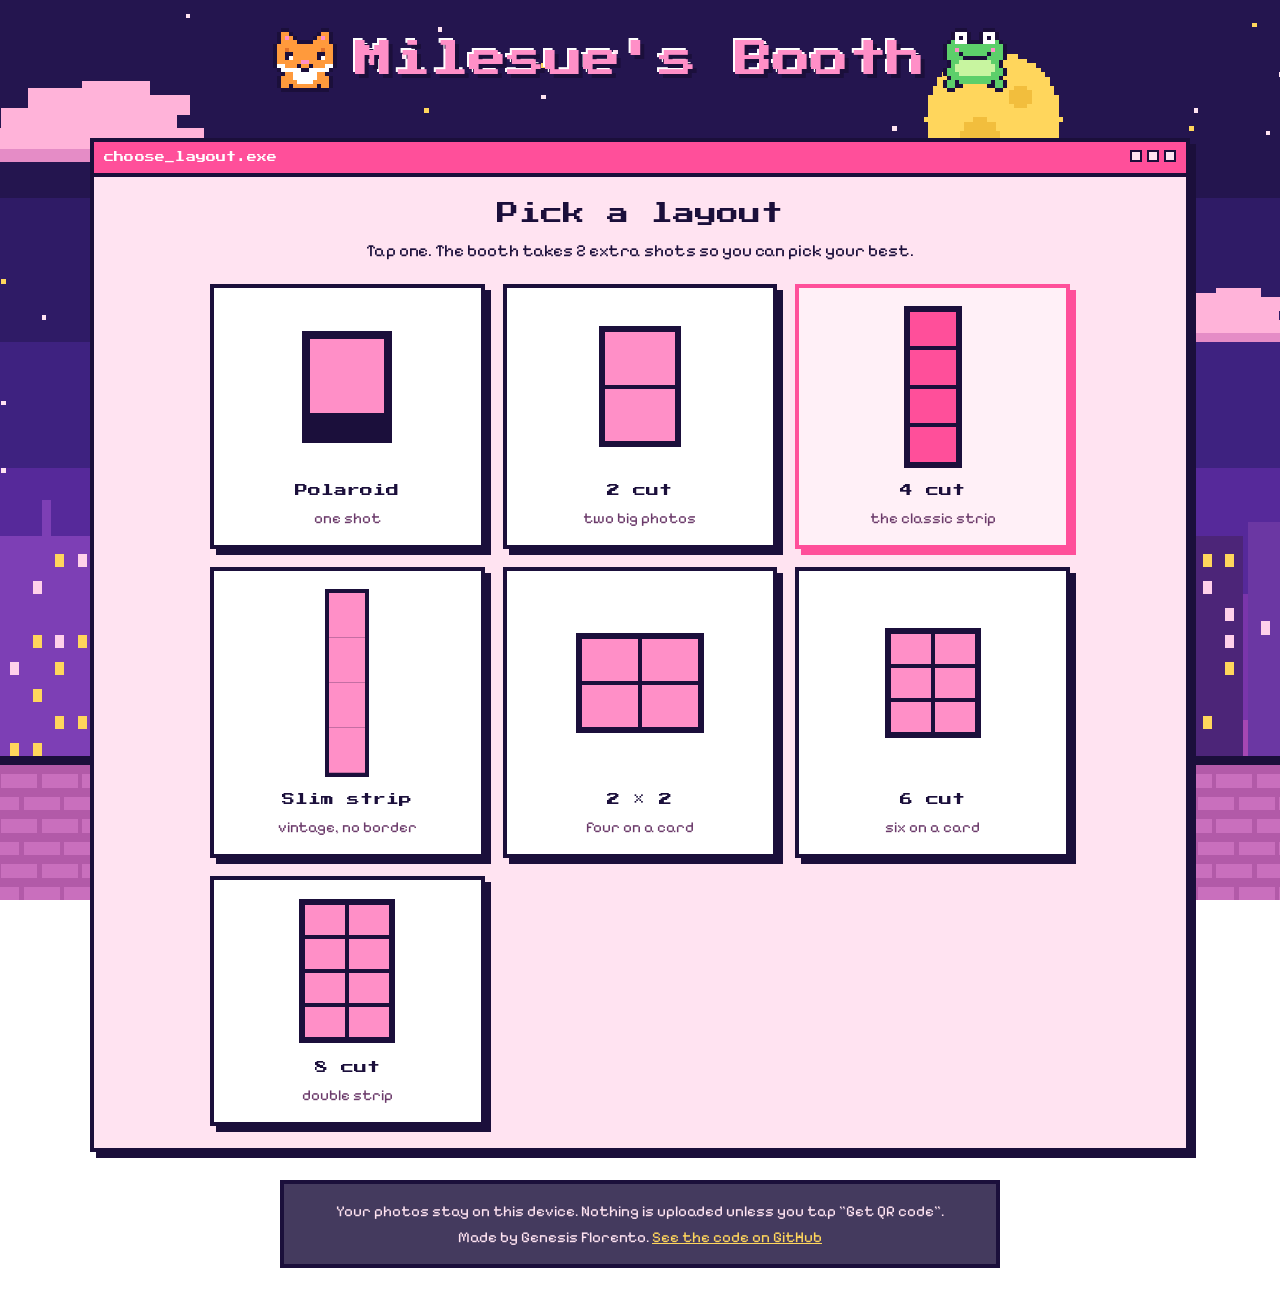
<file: index.html>
<!DOCTYPE html>
<html lang="en">
<head>
    <meta charset="UTF-8">
    <meta name="viewport" content="width=device-width, initial-scale=1.0">
    <title>Milesue's Booth · Free 8-bit photobooth</title>
    <meta name="description" content="A free 8-bit photobooth in your browser. Pick 1 to 8 photos, pose, add stickers, and save your strip with no watermark. Your photos never leave your device.">
    <meta name="theme-color" content="#2a1a5e">
    <link rel="preload" href="fonts/press-start-2p.woff2" as="font" type="font/woff2" crossorigin>
    <link rel="preload" href="fonts/pixelify-sans.woff2" as="font" type="font/woff2" crossorigin>
    <link rel="stylesheet" href="css/style.css">
    <link rel="icon" href="data:image/svg+xml,%3Csvg xmlns='http://www.w3.org/2000/svg' viewBox='0 0 16 16' shape-rendering='crispEdges'%3E%3Crect width='16' height='16' fill='%23ff4f9a'/%3E%3Crect x='3' y='2' width='10' height='12' fill='%23fff'/%3E%3Crect x='5' y='4' width='6' height='3' fill='%232a1a5e'/%3E%3Crect x='5' y='9' width='6' height='3' fill='%232a1a5e'/%3E%3C/svg%3E">
</head>
<body>
    <div class="scene" id="scene" aria-hidden="true"></div>

    <header class="title">
        <span class="title-sprite" id="title-cat"></span>
        <div>
            <h1 class="logo">Milesue's Booth</h1>
        </div>
        <span class="title-sprite" id="title-frog"></span>
    </header>

    <section class="win layout-win" id="layout-pick" aria-labelledby="layout-title">
        <div class="win-bar"><span>choose_layout.exe</span><span class="win-dots" aria-hidden="true"><i></i><i></i><i></i></span></div>
        <div class="layout-body">
            <h2 id="layout-title" tabindex="-1">Pick a layout</h2>
            <p class="layout-sub">Tap one. The booth takes 2 extra shots so you can pick your best.</p>
            <div class="layout-cards" id="layout-cards" role="radiogroup" aria-label="Layout"></div>
        </div>
    </section>

    <main class="booth" id="booth" hidden>
        <section class="win cam-win" aria-label="Camera">
            <div class="win-bar"><span>milesue_cam.exe</span><span class="win-dots" aria-hidden="true"><i></i><i></i><i></i></span></div>
            <div class="cam-body">
                <span class="peek-cat" id="peek-cat" aria-hidden="true"></span>
                <div class="window" id="window">
                    <video id="video" autoplay playsinline muted></video>
                    <div class="count" id="count" aria-hidden="true"></div>
                    <div class="flash" id="flash" aria-hidden="true"></div>
                    <div class="cam-tools" id="cam-tools" hidden>
                        <label class="cam-tool"><input type="checkbox" id="flashlight"><span>Flash</span></label>
                        <button type="button" class="cam-tool" id="btn-switch" hidden>Flip camera</button>
                    </div>
                    <div class="cam-start" id="cam-start">
                        <p>Ready to play? The booth needs your camera.</p>
                        <button type="button" class="px-btn px-btn-pink" id="btn-camera">Turn on camera</button>
                        <label class="link-btn" for="upload">or use photos from your device</label>
                        <p class="cam-error" id="cam-error" role="alert" hidden></p>
                    </div>
                </div>

                <ol class="shots" id="shots" aria-label="Photos taken"></ol>

                <div class="buddy">
                    <span class="buddy-frog" id="buddy-frog" aria-hidden="true"></span>
                    <p class="bubble" id="status" aria-live="polite">Hi! Turn on the camera, then press Start.</p>
                </div>

                <fieldset class="choice cam-filters" id="filter-choice">
                    <legend>Filter</legend>
                    <label><input type="radio" name="filter" value="none" checked><span>Natural</span></label>
                    <label><input type="radio" name="filter" value="bw"><span>B&amp;W</span></label>
                    <label><input type="radio" name="filter" value="vintage"><span>Vintage</span></label>
                    <label><input type="radio" name="filter" value="warm"><span>Warm</span></label>
                    <label><input type="radio" name="filter" value="cool"><span>Cool</span></label>
                    <label><input type="radio" name="filter" value="pop"><span>Pop</span></label>
                </fieldset>

                <button type="button" class="start-btn" id="btn-shoot" disabled><span id="shoot-label">Start</span></button>
            </div>
        </section>

        <section class="win set-win" aria-label="Settings">
            <div class="win-bar"><span>settings.exe</span><span class="win-dots" aria-hidden="true"><i></i><i></i><i></i></span></div>
            <div class="set-body">
                <div class="chosen-layout">
                    <span class="chosen-icon" id="chosen-icon" aria-hidden="true"></span>
                    <div>
                        <p class="chosen-name" id="chosen-name">4 cut</p>
                        <p class="note" id="count-note">Takes 6 shots, so you can pick your best 4.</p>
                    </div>
                    <button type="button" class="px-btn px-btn-small" id="btn-change-layout">Change</button>
                </div>


                <div class="toggles">
                    <label class="select-label">Timer
                        <select id="timer">
                            <option value="3" selected>3 s</option>
                            <option value="5">5 s</option>
                            <option value="10">10 s</option>
                        </select>
                    </label>
                    <label class="check"><input type="checkbox" id="mirror" checked> Mirror</label>
                    <label class="check"><input type="checkbox" id="sound" checked> Sound</label>
                </div>

            </div>
        </section>
    </main>

    <section class="win pick-win" id="pick" aria-labelledby="pick-title" hidden>
        <div class="win-bar"><span>pick_photos.exe</span><span class="win-dots" aria-hidden="true"><i></i><i></i><i></i></span></div>
        <div class="pick-body">
            <h2 id="pick-title" tabindex="-1">Pick your best 4</h2>
            <p class="pick-sub" id="pick-sub">Tap photos in the order you want them on the strip. Tap again to remove.</p>
            <ol class="pick-grid" id="pick-grid"></ol>
            <div class="pick-actions">
                <button type="button" class="px-btn px-btn-pink" id="btn-use" disabled>Use these photos</button>
                <button type="button" class="px-btn" id="btn-retake-all">Retake all</button>
            </div>
        </div>
    </section>

    <section class="result" id="result" aria-labelledby="result-title" hidden>
        <div class="result-preview">
            <canvas id="output" aria-label="Your finished photo strip"></canvas>
            <p class="preview-hint">Tap a sticker to select it. Drag to move it, or drag the white corner to resize and turn it.</p>
        </div>

        <div class="result-side">
            <div class="win">
                <div class="win-bar"><span>stickers.exe</span><span class="win-dots" aria-hidden="true"><i></i><i></i><i></i></span></div>
                <div class="win-pad">
                    <h2 id="result-title" tabindex="-1">Add stickers</h2>
                    <div class="sticker-grid" id="sticker-presets" aria-label="Sticker presets"></div>
                    <h3 class="mini-title">Your own stickers</h3>
                    <div class="sticker-grid" id="sticker-mine" aria-label="Your stickers"></div>
                    <label class="px-btn px-btn-small" for="sticker-upload">Add your own image</label>

                    <div class="sticker-tools" id="sticker-tools" hidden>
                        <p class="tools-label">Selected sticker</p>
                        <div class="tools-row">
                            <button type="button" class="px-btn px-btn-small" data-tool="smaller" aria-label="Make smaller">Smaller</button>
                            <button type="button" class="px-btn px-btn-small" data-tool="bigger" aria-label="Make bigger">Bigger</button>
                            <button type="button" class="px-btn px-btn-small" data-tool="left" >Turn left</button>
                            <button type="button" class="px-btn px-btn-small" data-tool="right" >Turn right</button>
                            <button type="button" class="px-btn px-btn-small" data-tool="front">To front</button>
                            <button type="button" class="px-btn px-btn-small px-btn-danger" data-tool="delete">Delete</button>
                        </div>
                    </div>
                </div>
            </div>

            <div class="win">
                <div class="win-bar"><span>style.exe</span><span class="win-dots" aria-hidden="true"><i></i><i></i><i></i></span></div>
                <div class="win-pad">
                    <fieldset class="choice" id="frame-choice">
                        <legend>Frame</legend>
                        <label><input type="radio" name="frame" value="bubblegum" checked><span class="swatch" style="--sw:#ffc2e2"></span><span>Bubblegum</span></label>
                        <label><input type="radio" name="frame" value="night"><span class="swatch" style="--sw:#2a1a5e"></span><span>Night</span></label>
                        <label><input type="radio" name="frame" value="lavender"><span class="swatch" style="--sw:#cdb8ff"></span><span>Lavender</span></label>
                        <label><input type="radio" name="frame" value="mint"><span class="swatch" style="--sw:#bff5df"></span><span>Mint</span></label>
                        <label><input type="radio" name="frame" value="paper"><span class="swatch" style="--sw:#ffffff"></span><span>Paper</span></label>
                        <label class="any-color" title="Pick any color">
                            <input type="radio" name="frame" value="custom">
                            <span class="swatch swatch-wheel" id="custom-swatch"></span>
                            <input type="color" id="frame-color" value="#ff8fc7" aria-label="Pick any frame color">
                            <span>Any color</span>
                        </label>
                    </fieldset>
                    <fieldset class="choice" id="filter-choice-2">
                        <legend>Filter</legend>
                        <label><input type="radio" name="filter2" value="none" checked><span>Natural</span></label>
                        <label><input type="radio" name="filter2" value="bw"><span>B&amp;W</span></label>
                        <label><input type="radio" name="filter2" value="vintage"><span>Vintage</span></label>
                        <label><input type="radio" name="filter2" value="warm"><span>Warm</span></label>
                        <label><input type="radio" name="filter2" value="cool"><span>Cool</span></label>
                        <label><input type="radio" name="filter2" value="pop"><span>Pop</span></label>
                    </fieldset>
                    
                    <label class="field"><span>Caption <span class="field-note">(optional)</span></span>
                        <input type="text" id="caption" maxlength="24" placeholder="e.g. Date night" autocomplete="off">
                    </label>
                    <div class="toggles">
                        <label class="check"><input type="checkbox" id="show-date" checked> Show the date</label>
                        <label class="check"><input type="checkbox" id="show-mascots" checked> Show the cat and frog</label>
                    </div>
                </div>
            </div>

            <div class="result-actions">
                <button type="button" class="start-btn start-btn-small" id="btn-download">Save photo strip</button>
                <button type="button" class="px-btn px-btn-pink" id="btn-qr" hidden>Get QR code</button>
                <button type="button" class="px-btn" id="btn-share" hidden>Share</button>
                <button type="button" class="px-btn" id="btn-change-photos">Change photos</button>
                <button type="button" class="px-btn" id="btn-again">Start over</button>
            </div>
            <p class="saved-msg" id="saved-msg" role="status" hidden></p>
        </div>
    </section>

    <div class="qr-overlay" id="qr-overlay" hidden>
        <div class="win qr-win" role="dialog" aria-modal="true" aria-labelledby="qr-title">
            <div class="win-bar"><span>share_qr.exe</span><button type="button" class="qr-x" id="qr-close" aria-label="Close">×</button></div>
            <div class="qr-body">
                <div id="qr-ask">
                    <h2 id="qr-title" tabindex="-1">Share with a QR code?</h2>
                    <p>Your strip will be <strong>uploaded</strong> so everyone in the photo can scan the code and save it on their own phone. Anyone with the QR code or link can open it.</p>
                    <div class="qr-actions">
                        <button type="button" class="px-btn px-btn-pink" id="qr-go">Upload and make QR</button>
                        <button type="button" class="px-btn" id="qr-cancel">Cancel</button>
                    </div>
                </div>
                <div id="qr-busy" hidden><p class="qr-wait">Uploading your strip…</p></div>
                <div id="qr-done" hidden>
                    <h2 tabindex="-1" id="qr-done-title">Scan to save!</h2>
                    <canvas id="qr-canvas" width="296" height="296" aria-label="QR code for your photo strip"></canvas>
                    <p class="qr-hint">Point a phone camera at the code, then tap the link.</p>
                    <div class="qr-actions">
                        <button type="button" class="px-btn" id="qr-copy">Copy link</button>
                    </div>
                    <p class="qr-link" id="qr-link"></p>
                </div>
                <p class="qr-error" id="qr-error" role="alert" hidden></p>
            </div>
        </div>
    </div>

    <div class="screen-light" id="screen-light" aria-hidden="true"></div>
    <input type="file" id="upload" accept="image/*" multiple hidden>
    <input type="file" id="sticker-upload" accept="image/*" multiple hidden>

    <footer class="foot">
        <p>Your photos stay on this device. Nothing is uploaded unless you tap "Get QR code".</p>
        <p>Made by Genesis Florento. <a href="https://github.com/Hmmentos/litrato" id="repo-link">See the code on GitHub</a></p>
    </footer>

    <script src="js/config.js"></script>
    <script src="js/vendor/qrcode.js"></script>
    <script src="js/pixel.js"></script>
    <script src="js/filters.js"></script>
    <script src="js/compose.js"></script>
    <script src="js/stickers.js"></script>
    <script src="js/share-qr.js"></script>
    <script src="js/app.js"></script>
</body>
</html>
</file>
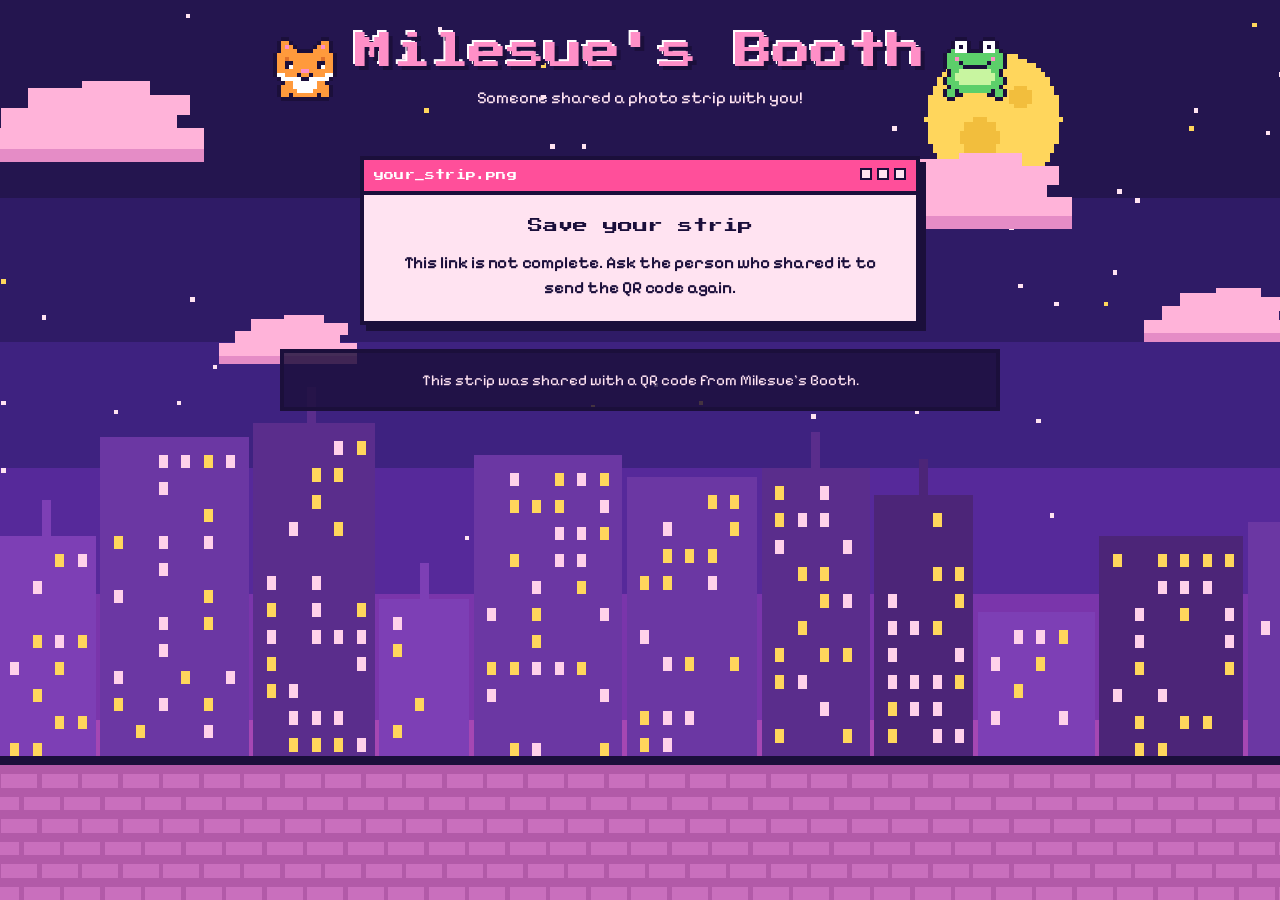
<file: get.html>
<!DOCTYPE html>
<html lang="en">
<head>
    <meta charset="UTF-8">
    <meta name="viewport" content="width=device-width, initial-scale=1.0">
    <title>Your photo strip · Milesue's Booth</title>
    <meta name="robots" content="noindex">
    <meta name="theme-color" content="#2a1a5e">
    <link rel="preload" href="fonts/press-start-2p.woff2" as="font" type="font/woff2" crossorigin>
    <link rel="stylesheet" href="css/style.css">
    <link rel="icon" href="data:image/svg+xml,%3Csvg xmlns='http://www.w3.org/2000/svg' viewBox='0 0 16 16' shape-rendering='crispEdges'%3E%3Crect width='16' height='16' fill='%23ff4f9a'/%3E%3Crect x='3' y='2' width='10' height='12' fill='%23fff'/%3E%3Crect x='5' y='4' width='6' height='3' fill='%232a1a5e'/%3E%3Crect x='5' y='9' width='6' height='3' fill='%232a1a5e'/%3E%3C/svg%3E">
</head>
<body>
    <div class="scene" id="scene" aria-hidden="true"></div>

    <header class="title">
        <span class="title-sprite" id="title-cat"></span>
        <div>
            <p class="logo">Milesue's Booth</p>
            <p class="tagline">Someone shared a photo strip with you!</p>
        </div>
        <span class="title-sprite" id="title-frog"></span>
    </header>

    <main class="win get-win">
        <div class="win-bar"><span>your_strip.png</span><span class="win-dots" aria-hidden="true"><i></i><i></i><i></i></span></div>
        <div class="get-body">
            <h1 class="get-title" id="get-title">Save your strip</h1>
            <img class="get-img" id="get-img" alt="The shared photo strip" hidden>
            <p class="get-msg" id="get-msg">Loading the photo…</p>
            <div class="get-actions" id="get-actions" hidden>
                <a class="start-btn start-btn-small" id="get-save" href="#">Save photo</a>
                <a class="px-btn" href="./">Make your own</a>
            </div>
            <p class="get-tip" id="get-tip" hidden>On iPhone, you can also press and hold the photo, then tap "Save to Photos".</p>
        </div>
    </main>

    <footer class="foot">
        <p>This strip was shared with a QR code from Milesue's Booth.</p>
    </footer>

    <script src="js/config.js"></script>
    <script src="js/pixel.js"></script>
    <script>
        (function () {
            buildScene(document.getElementById('scene'));
            document.getElementById('title-cat').appendChild(spriteImg('cat', 4, ''));
            document.getElementById('title-frog').appendChild(spriteImg('frog', 4, ''));

            const config = window.BOOTH_CONFIG || {};
            const path = new URLSearchParams(location.search).get('f') || '';
            const msg = document.getElementById('get-msg');
            // Only accept the file names the booth makes (date/random-id.png).
            const valid = /^\d{4}-\d{2}-\d{2}\/[0-9a-f-]{32,36}\.png$/i.test(path);
            if (!config.supabaseUrl || !valid) {
                msg.textContent = 'This link is not complete. Ask the person who shared it to send the QR code again.';
                return;
            }
            const base = config.supabaseUrl.replace(/\/+$/, '') + '/storage/v1/object/public/' + config.bucket + '/' + path;
            const img = document.getElementById('get-img');
            img.onload = () => {
                img.hidden = false;
                msg.hidden = true;
                document.getElementById('get-actions').hidden = false;
                document.getElementById('get-tip').hidden = !/iPhone|iPad/i.test(navigator.userAgent);
            };
            img.onerror = () => {
                msg.textContent = 'This photo could not be found. It may have been removed.';
            };
            img.src = base;
            document.getElementById('get-save').href = base + '?download=milesues-booth.png';
        })();
    </script>
</body>
</html>
</file>
<file: css/style.css>
/* Milesue's Booth: 8-bit pink night city.
   Retro "program windows" with hard pixel shadows, a banded night sky,
   and two mascots: an orange cat and a frog. */

@font-face {
    font-family: "Press Start 2P";
    src: url("../fonts/press-start-2p.woff2") format("woff2");
    font-weight: 400;
    font-display: swap;
}
@font-face {
    font-family: "Pixelify Sans";
    src: url("../fonts/pixelify-sans.woff2") format("woff2");
    font-weight: 400 700;
    font-display: swap;
}

:root {
    --ink: #1b0f3b;          /* every outline and shadow */
    --night: #2a1a5e;
    --blush: #ffe3f1;        /* window body */
    --pink: #ff8fc7;
    --hot: #ff4f9a;          /* title bars, picked, main buttons */
    --lav: #cdb8ff;
    --moon: #ffd65c;
    --white: #ffffff;
    --px: "Press Start 2P", monospace;
    --ui: "Pixelify Sans", "Segoe UI", sans-serif;
    --shadow: 6px 6px 0 var(--ink);
}

* { box-sizing: border-box; }
html { -webkit-text-size-adjust: 100%; }

body {
    margin: 0;
    min-height: 100vh;
    color: var(--ink);
    font-family: var(--ui);
    font-size: 17px;
    line-height: 1.45;
    /* Banded night sky, like an old game. */
    background: linear-gradient(to bottom,
        #24154f 0 22%, #2f1b66 22% 38%, #3e2280 38% 52%,
        #56299a 52% 66%, #7a35ab 66% 80%, #a547b3 80% 100%) fixed;
}

.scene {
    position: fixed;
    inset: 0;
    z-index: -1;
    pointer-events: none;
}
.scene svg { width: 100%; height: 100%; display: block; }

.sprite, .sticker-btn img { image-rendering: pixelated; image-rendering: crisp-edges; }

button, input, select { font: inherit; color: inherit; }
:focus-visible { outline: 4px solid var(--moon); outline-offset: 3px; }
[hidden] { display: none !important; }

/* ---------- Title ---------- */
.title {
    display: flex;
    align-items: center;
    justify-content: center;
    gap: 18px;
    padding: 28px 16px 46px;
    text-align: center;
}
.title-sprite .sprite { width: 64px; height: 64px; display: block; }
.logo {
    margin: 0;
    font-family: var(--px);
    font-weight: 400;
    font-size: clamp(1.25rem, 4vw, 2.4rem);
    line-height: 1.25;
    color: var(--pink);
    text-shadow: 4px 4px 0 var(--ink), -2px -2px 0 #fff;
}
.tagline { margin: 10px 0 0; color: #ffe3f1; font-size: 1.05rem; }

/* ---------- Program windows ---------- */
.win {
    background: var(--blush);
    border: 4px solid var(--ink);
    box-shadow: var(--shadow);
}
.win-bar {
    display: flex;
    justify-content: space-between;
    align-items: center;
    padding: 8px 10px;
    background: var(--hot);
    color: var(--white);
    border-bottom: 4px solid var(--ink);
    font-family: var(--px);
    font-size: 10px;
    letter-spacing: 0.02em;
}
.win-dots i {
    display: inline-block;
    width: 12px;
    height: 12px;
    margin-left: 5px;
    background: var(--blush);
    border: 2px solid var(--ink);
}
.win-pad { padding: 16px; display: grid; gap: 14px; }

/* ---------- Booth ---------- */
.booth {
    max-width: 1240px;
    margin: 0 auto;
    padding: 8px 16px 28px;
    display: grid;
    grid-template-columns: min(calc(100% - 384px), max(420px, calc((100vh - 440px) * 4 / 3))) 352px;
    justify-content: center;
    gap: 32px;
    align-items: start;
}

.cam-body { position: relative; padding: 14px; display: grid; gap: 12px; }
.peek-cat { position: absolute; top: -78px; right: 26px; z-index: 2; }
.peek-cat .sprite { width: 64px; height: 64px; display: block; animation: bob 1.2s steps(2) infinite; }
@keyframes bob { 50% { transform: translateY(-4px); } }

.window {
    position: relative;
    aspect-ratio: var(--shot-ratio, 4 / 3);
    width: 100%;
    background: #120a2a;
    border: 4px solid var(--ink);
    overflow: hidden;
}
/* Square and slim layouts: keep the camera window from getting too tall. */
.window.is-narrow { width: min(100%, calc(62vh * var(--shot-ratio))); justify-self: center; }
#video { width: 100%; height: 100%; object-fit: cover; display: block; }
#video.is-mirrored { transform: scaleX(-1); }

/* The 3-2-1 countdown: the loudest thing on the page. */
.count {
    position: absolute;
    inset: 0;
    display: grid;
    place-items: center;
    font-family: var(--px);
    font-size: clamp(4.5rem, 15vw, 10rem);
    line-height: 1;
    color: var(--pink);
    text-shadow: 8px 8px 0 var(--ink), -3px -3px 0 #fff;
    pointer-events: none;
}
.count.tick { animation: tick 1s steps(5) both; }
@keyframes tick {
    0%   { transform: scale(1.5); opacity: 0; }
    20%  { transform: scale(1); opacity: 1; }
    85%  { transform: scale(1); opacity: 1; }
    100% { transform: scale(0.8); opacity: 0; }
}

.flash { position: absolute; inset: 0; background: #fff; opacity: 0; pointer-events: none; }
.flash.go { animation: flash 0.4s steps(4) both; }
@keyframes flash { 0% { opacity: 1; } 100% { opacity: 0; } }

.screen-light {
    position: fixed;
    inset: 0;
    z-index: 9999;
    background: #fff7fc;
    opacity: 0;
    pointer-events: none;
    transition: opacity 0.08s linear;
}
.screen-light.on { opacity: 1; }

.cam-start {
    position: absolute;
    inset: 0;
    display: flex;
    flex-direction: column;
    align-items: center;
    justify-content: center;
    gap: 14px;
    padding: 20px;
    text-align: center;
    color: #ffe3f1;
    background:
        radial-gradient(circle, rgba(255, 143, 199, 0.18) 2px, transparent 2px) 0 0 / 22px 22px,
        #1b0f3b;
}
.cam-start p { margin: 0; font-size: 1.1rem; }
.cam-start .cam-error {
    max-width: 420px;
    padding: 10px 14px;
    background: var(--white);
    color: var(--ink);
    border: 3px solid var(--ink);
    font-size: 0.95rem;
}
.link-btn { color: var(--pink); text-decoration: underline; text-underline-offset: 3px; cursor: pointer; }

/* Photos taken so far. */
.shots { list-style: none; margin: 0; padding: 0; display: flex; flex-wrap: wrap; gap: 6px; }
.shot {
    width: 58px;
    aspect-ratio: var(--shot-ratio, 4 / 3);
    display: grid;
    place-items: center;
    background: var(--white);
    border: 3px solid var(--ink);
    font-family: var(--px);
    font-size: 9px;
    color: #b79cc8;
    overflow: hidden;
}
.shot canvas { width: 100%; height: 100%; display: block; }
.shot.is-next { border-color: var(--hot); box-shadow: 0 0 0 3px var(--moon); }

/* The frog talks: status messages. */
.buddy { display: flex; align-items: flex-end; gap: 12px; }
.buddy-frog .sprite { width: 56px; height: 56px; display: block; animation: bob 1s steps(2) infinite; }
.bubble {
    position: relative;
    flex: 1;
    margin: 0 0 14px;
    padding: 10px 14px;
    background: var(--white);
    border: 4px solid var(--ink);
    box-shadow: 4px 4px 0 var(--pink);
    font-weight: 600;
    min-height: 3.1em;
}
.bubble::before {
    content: "";
    position: absolute;
    left: -16px;
    bottom: 6px;
    width: 12px;
    height: 12px;
    background: var(--white);
    border-left: 4px solid var(--ink);
    border-bottom: 4px solid var(--ink);
}

/* ---------- Settings ---------- */
.set-body { padding: 16px; display: grid; gap: 16px; }

.choice { margin: 0; padding: 0; border: 0; display: flex; flex-wrap: wrap; gap: 8px; }
.choice legend { width: 100%; margin-bottom: 6px; font-weight: 700; font-size: 1rem; }
.choice label { position: relative; cursor: pointer; }
.choice input { position: absolute; opacity: 0; width: 1px; height: 1px; }
.choice label > span:last-child {
    display: inline-flex;
    align-items: center;
    padding: 6px 12px;
    background: var(--white);
    border: 3px solid var(--ink);
    box-shadow: 3px 3px 0 var(--ink);
    font-weight: 600;
    font-size: 0.98rem;
}
.choice label:active > span:last-child { transform: translate(2px, 2px); box-shadow: 1px 1px 0 var(--ink); }
.choice input:checked ~ span:last-child { background: var(--hot); color: var(--white); }
.choice input:focus-visible ~ span:last-child { outline: 4px solid var(--moon); outline-offset: 2px; }
.choice input:disabled ~ span { opacity: 0.55; cursor: not-allowed; }

.level { gap: 6px; }
.level label > span:last-child {
    width: 31px;
    height: 32px;
    justify-content: center;
    padding: 0;
    font-family: var(--px);
    font-size: 11px;
}
.note { margin: -8px 0 0; font-size: 0.92rem; color: #6b3a6a; }

.swatch {
    position: absolute;
    left: 9px;
    top: 50%;
    width: 14px;
    height: 14px;
    margin-top: -7px;
    background: var(--sw);
    border: 2px solid var(--ink);
    z-index: 1;
    pointer-events: none;
}
#frame-choice label > span:last-child { padding-left: 30px; }

.toggles { display: flex; flex-wrap: wrap; align-items: center; gap: 10px 16px; }
.check { display: inline-flex; align-items: center; gap: 8px; cursor: pointer; font-weight: 600; }
.check input { width: 18px; height: 18px; margin: 0; accent-color: var(--hot); }
.select-label { display: inline-flex; align-items: center; gap: 8px; font-weight: 700; }
.select-label select { padding: 4px 8px; background: var(--white); border: 3px solid var(--ink); }

/* ---------- Buttons ---------- */
.start-btn {
    width: 100%;
    padding: 18px 20px;
    background: var(--hot);
    color: var(--white);
    border: 4px solid var(--ink);
    box-shadow: var(--shadow);
    font-family: var(--px);
    font-size: 18px;
    cursor: pointer;
    text-shadow: 2px 2px 0 var(--ink);
}
.start-btn:active:not(:disabled) { transform: translate(4px, 4px); box-shadow: 2px 2px 0 var(--ink); }
.start-btn:disabled { background: #dccbe6; color: #8a7a9e; text-shadow: none; box-shadow: none; cursor: not-allowed; }
.start-btn.is-stop { background: var(--moon); color: var(--ink); text-shadow: none; }
.start-btn-small { width: auto; padding: 14px 18px; font-size: 13px; }

.px-btn {
    display: inline-flex;
    align-items: center;
    justify-content: center;
    padding: 10px 16px;
    background: var(--white);
    color: var(--ink);
    border: 3px solid var(--ink);
    box-shadow: 4px 4px 0 var(--ink);
    font-weight: 700;
    cursor: pointer;
}
.px-btn:active:not(:disabled) { transform: translate(3px, 3px); box-shadow: 1px 1px 0 var(--ink); }
.px-btn:disabled { opacity: 0.55; cursor: not-allowed; box-shadow: none; }
.px-btn-pink { background: var(--hot); color: var(--white); }
.px-btn-small { padding: 6px 10px; font-size: 0.92rem; box-shadow: 3px 3px 0 var(--ink); }
.px-btn-danger { background: #ff6b5b; color: var(--ink); }

/* ---------- Pick your best ---------- */
.pick-win { max-width: 1100px; margin: 12px auto 28px; }
.pick-body { padding: 18px; display: grid; gap: 14px; }
.pick-body h2, .result h2 { margin: 0; font-family: var(--px); font-weight: 400; font-size: 15px; line-height: 1.5; }
.pick-body h2:focus, .result h2:focus { outline: none; }
.pick-sub { margin: -6px 0 0; }
.pick-grid {
    list-style: none;
    margin: 0;
    padding: 0;
    display: grid;
    grid-template-columns: repeat(auto-fill, minmax(170px, 1fr));
    gap: 14px;
}
.pick-item {
    position: relative;
    display: block;
    width: 100%;
    padding: 0;
    border: 4px solid var(--ink);
    background: var(--white);
    cursor: pointer;
    box-shadow: 4px 4px 0 var(--ink);
}
.pick-item canvas { display: block; width: 100%; height: auto; opacity: 0.6; }
.pick-item.is-picked { border-color: var(--hot); box-shadow: 4px 4px 0 var(--hot); }
.pick-item.is-picked canvas { opacity: 1; }
.pick-badge {
    position: absolute;
    top: -4px;
    left: -4px;
    min-width: 34px;
    height: 34px;
    display: grid;
    place-items: center;
    background: var(--hot);
    color: var(--white);
    border: 4px solid var(--ink);
    font-family: var(--px);
    font-size: 12px;
}
.pick-grid li { position: relative; }
.pick-retake {
    position: absolute;
    right: 8px;
    bottom: 10px;
    padding: 5px 9px;
    background: var(--white);
    color: var(--ink);
    border: 3px solid var(--ink);
    box-shadow: 2px 2px 0 var(--ink);
    font-family: var(--px);
    font-size: 9px;
    cursor: pointer;
}
.pick-retake:hover { background: #fff3f9; }
.pick-retake:active { transform: translate(2px, 2px); box-shadow: none; }
.pick-retake:disabled { opacity: 0.5; cursor: not-allowed; }
.pick-actions { display: flex; flex-wrap: wrap; gap: 12px; }

/* ---------- Result ---------- */
.result {
    max-width: 1240px;
    margin: 8px auto 0;
    padding: 12px 16px 36px;
    display: grid;
    grid-template-columns: minmax(0, 1fr) minmax(320px, 430px);
    gap: 32px;
    align-items: start;
}
.result-preview { display: grid; justify-items: center; gap: 12px; position: sticky; top: 12px; }
#output {
    display: block;
    max-width: 100%;
    max-height: 84vh;
    width: auto;
    height: auto;
    border: 4px solid var(--ink);
    box-shadow: 8px 8px 0 var(--ink);
    cursor: pointer;
    touch-action: auto;
}
.preview-hint {
    margin: 0;
    max-width: 460px;
    padding: 8px 12px;
    background: rgba(27, 15, 59, 0.82);
    color: #ffe3f1;
    font-size: 0.92rem;
    text-align: center;
}
.result-side { display: grid; gap: 22px; }

.sticker-grid { display: grid; grid-template-columns: repeat(auto-fill, minmax(58px, 1fr)); gap: 8px; }
.sticker-btn {
    aspect-ratio: 1;
    display: grid;
    place-items: center;
    padding: 6px;
    background: var(--white);
    border: 3px solid var(--ink);
    box-shadow: 3px 3px 0 var(--ink);
    cursor: pointer;
}
.sticker-btn { overflow: hidden; min-width: 0; }
.sticker-btn img { width: 100%; height: 100%; object-fit: contain; }
.sticker-btn:active { transform: translate(2px, 2px); box-shadow: 1px 1px 0 var(--ink); }
.mini-title { margin: 4px 0 -4px; font-size: 1rem; }
.empty-mine { grid-column: 1 / -1; margin: 0; font-size: 0.92rem; color: #6b3a6a; }
label.px-btn { justify-self: start; }

.sticker-tools { padding: 12px; background: var(--white); border: 3px dashed var(--hot); }
.tools-label { margin: 0 0 8px; font-weight: 700; }
.tools-row { display: flex; flex-wrap: wrap; gap: 8px; }

.field { display: grid; gap: 6px; font-weight: 700; }
.field-note { font-weight: 400; color: #6b3a6a; }
.field input {
    padding: 10px 12px;
    background: var(--white);
    border: 3px solid var(--ink);
    box-shadow: inset 3px 3px 0 #f1d4e6;
}
.field input:focus { outline: 4px solid var(--moon); outline-offset: 0; }

.result-actions { display: flex; flex-wrap: wrap; gap: 12px; align-items: center; }
.saved-msg {
    margin: 0;
    padding: 10px 14px;
    background: var(--white);
    border: 3px solid var(--ink);
    font-weight: 600;
}

/* ---------- Footer ---------- */
.foot {
    max-width: 720px;
    margin: 24px auto 40px;
    padding: 12px 16px;
    background: rgba(27, 15, 59, 0.82);
    color: #ffe3f1;
    font-size: 0.95rem;
    text-align: center;
    border: 4px solid var(--ink);
}
.foot p { margin: 4px 0; }
.foot a { color: var(--moon); }

/* ---------- Phones and tablets ---------- */
@media (max-width: 960px) {
    .booth { grid-template-columns: 1fr; gap: 28px; max-width: 680px; }
    .result { grid-template-columns: 1fr; max-width: 680px; gap: 24px; }
    .result-preview { position: static; }
    #output { max-height: 72vh; }
}

@media (max-width: 520px) {
    body { font-size: 16px; }
    .title { gap: 10px; padding-top: 20px; }
    .title-sprite .sprite { width: 44px; height: 44px; }
    .booth, .result { padding-left: 12px; padding-right: 12px; }
    .cam-body { padding: 10px; }
    .peek-cat { top: -70px; right: 14px; }
    .shot { width: calc((100% - 30px) / 6); }
    .pick-grid { grid-template-columns: repeat(2, 1fr); gap: 10px; }
    .sticker-grid { grid-template-columns: repeat(5, 1fr); gap: 6px; }
    .sticker-btn { padding: 4px; }
    .result-actions .start-btn { width: 100%; }
    .foot { margin-left: 12px; margin-right: 12px; }
}

@media (prefers-reduced-motion: reduce) {
    .count.tick, .peek-cat .sprite, .buddy-frog .sprite { animation: none; }
    .flash.go { animation-duration: 0.15s; }
    .screen-light { transition: none; }
}

/* ---------- Pick a layout ---------- */
.layout-win { max-width: 1100px; margin: 0 auto 28px; width: calc(100% - 32px); }
.layout-body { padding: 22px; display: grid; gap: 14px; justify-items: center; text-align: center; }
.layout-body h2 { margin: 0; font-family: var(--px); font-weight: 400; font-size: clamp(16px, 2.6vw, 22px); line-height: 1.4; }
.layout-body h2:focus { outline: none; }
.layout-sub { margin: -4px 0 6px; }
.layout-cards {
    width: 100%;
    max-width: 860px;
    display: grid;
    grid-template-columns: repeat(3, 1fr);
    gap: 18px;
}
.layout-card {
    display: grid;
    grid-template-rows: 1fr auto auto;
    justify-items: center;
    align-items: center;
    gap: 6px;
    min-height: 250px;
    padding: 18px 12px 16px;
    background: var(--white);
    border: 4px solid var(--ink);
    box-shadow: 6px 6px 0 var(--ink);
    cursor: pointer;
}
.layout-card:hover { background: #fff3f9; }
.layout-card:active { transform: translate(3px, 3px); box-shadow: 3px 3px 0 var(--ink); }
.layout-card[aria-checked="true"] { border-color: var(--hot); box-shadow: 6px 6px 0 var(--hot); background: #fff0f7; }
.layout-name { font-family: var(--px); font-size: 13px; margin-top: 8px; }
.layout-note { font-size: 0.95rem; color: #6b3a6a; }

/* Little drawings of each layout. */
.layout-icon {
    display: inline-grid;
    grid-template-columns: repeat(var(--cols, 1), 40px);
    gap: 4px;
    padding: 6px;
    background: var(--ink);
}
.layout-icon i { display: block; aspect-ratio: 4 / 3; background: var(--pink); }
.layout-icon.is-cut2 { grid-template-columns: 70px; }
.layout-icon.is-strip4 { grid-template-columns: 46px; }
.layout-icon.is-grid4 { grid-template-columns: repeat(2, 56px); }
.layout-icon.is-polaroid { padding: 8px 8px 30px; grid-template-columns: 74px; }
.layout-icon.is-polaroid i { aspect-ratio: 1; }
.layout-icon.is-slim4 { grid-template-columns: 36px; gap: 0; padding: 4px; }
.layout-icon.is-slim4 i { aspect-ratio: 4 / 5; box-shadow: inset 0 -1px 0 rgba(27, 15, 59, 0.25); }
.layout-card[aria-checked="true"] .layout-icon i { background: var(--hot); }

/* The chosen layout inside settings. */
.chosen-layout { display: grid; grid-template-columns: auto 1fr auto; align-items: center; gap: 12px; }
.chosen-icon .layout-icon { transform: scale(0.55); transform-origin: left center; margin-right: -30px; }
.chosen-icon { display: flex; align-items: center; min-height: 72px; max-width: 80px; }
.chosen-name { margin: 0; font-family: var(--px); font-size: 12px; }
.chosen-layout .note { margin: 4px 0 0; }

/* ---------- QR window ---------- */
.qr-overlay {
    position: fixed;
    inset: 0;
    z-index: 500;
    display: grid;
    place-items: center;
    padding: 16px;
    background: rgba(27, 15, 59, 0.72);
}
.qr-win { width: min(440px, 100%); max-height: calc(100vh - 32px); overflow-y: auto; }
.qr-x {
    width: 26px;
    height: 26px;
    padding: 0;
    background: var(--blush);
    color: var(--ink);
    border: 3px solid var(--ink);
    font-weight: 700;
    line-height: 1;
    cursor: pointer;
}
.qr-body { padding: 20px; display: grid; gap: 12px; text-align: center; }
.qr-body h2 { margin: 0; font-family: var(--px); font-weight: 400; font-size: 14px; line-height: 1.5; }
.qr-body h2:focus { outline: none; }
.qr-body p { margin: 0; }
.qr-actions { display: flex; flex-wrap: wrap; justify-content: center; gap: 10px; margin-top: 4px; }
#qr-canvas {
    justify-self: center;
    width: 248px;
    height: 248px;
    image-rendering: pixelated;
    border: 4px solid var(--ink);
    box-shadow: 6px 6px 0 var(--hot);
}
.qr-hint { font-weight: 600; }
.qr-link { font-size: 0.8rem; color: #6b3a6a; word-break: break-all; }
.qr-wait { font-family: var(--px); font-size: 12px; padding: 24px 0; }
.qr-error { padding: 10px 12px; background: #fff; border: 3px solid var(--ink); color: #b0003a; font-weight: 600; }

@media (max-width: 520px) {
    .layout-cards { grid-template-columns: repeat(2, 1fr); gap: 12px; }
    .layout-card { min-height: 200px; padding: 14px 8px; }
    .layout-icon { grid-template-columns: repeat(var(--cols, 1), 30px); }
    .layout-icon.is-cut2 { grid-template-columns: 54px; }
    .layout-icon.is-strip4 { grid-template-columns: 34px; }
    .layout-icon.is-grid4 { grid-template-columns: repeat(2, 42px); }
    .layout-icon.is-polaroid { grid-template-columns: 58px; padding-bottom: 24px; }
    .layout-icon.is-slim4 { grid-template-columns: 28px; }
}

/* ---------- get.html (the page friends open from the QR code) ---------- */
.get-win { max-width: 560px; margin: 0 auto; width: calc(100% - 32px); }
.get-body { padding: 20px; display: grid; gap: 14px; justify-items: center; text-align: center; }
.get-title { margin: 0; font-family: var(--px); font-weight: 400; font-size: 15px; line-height: 1.5; }
.get-img { display: block; max-width: 100%; max-height: 70vh; border: 4px solid var(--ink); box-shadow: 8px 8px 0 var(--ink); }
.get-msg { margin: 0; font-weight: 600; }
.get-actions { display: flex; flex-wrap: wrap; justify-content: center; gap: 12px; }
.get-actions a { text-decoration: none; }
.get-tip { margin: 0; font-size: 0.92rem; color: #6b3a6a; }

/* "Any color" frame: the whole pill opens the color picker. */
.any-color { position: relative; }
.any-color input[type="color"] {
    position: absolute;
    inset: 0;
    width: 100%;
    height: 100%;
    opacity: 0;
    cursor: pointer;
    border: 0;
    padding: 0;
    z-index: 2;
}
.any-color input[type="color"]:focus-visible ~ span:last-child { outline: 4px solid var(--moon); outline-offset: 2px; }
.swatch-wheel {
    background: conic-gradient(#ff4f9a, #ffd65c, #5ccf6a, #8fd3ff, #9b7bff, #ff4f9a);
}
.swatch-wheel.is-set {
    background: radial-gradient(circle, var(--sw) 0 3px, transparent 3.5px), conic-gradient(#ff4f9a, #ffd65c, #5ccf6a, #8fd3ff, #9b7bff, #ff4f9a);
}

/* ---------- Camera tools on the video (Flash, Flip camera) ---------- */
.cam-tools {
    position: absolute;
    top: 10px;
    right: 10px;
    z-index: 3;
    display: flex;
    gap: 8px;
}
.cam-tool {
    display: inline-flex;
    align-items: center;
    gap: 6px;
    padding: 6px 10px;
    background: rgba(27, 15, 59, 0.78);
    color: #fff;
    border: 3px solid var(--ink);
    font-weight: 700;
    font-size: 0.9rem;
    cursor: pointer;
}
.cam-tool input { width: 16px; height: 16px; margin: 0; accent-color: var(--moon); }
.cam-tool:has(input:checked) { background: var(--moon); color: var(--ink); }
.cam-tool:disabled, .cam-tool:has(input:disabled) { opacity: 0.6; cursor: not-allowed; }

/* Filters right under the camera, then the big Start button. */
.cam-filters { gap: 6px; }
.cam-filters legend { margin-bottom: 4px; }
.cam-body .start-btn { margin-top: 2px; }

/* ---------- Phones: everything you need on one screen ---------- */
@media (max-width: 600px) {
    .title { padding: 10px 12px 6px; gap: 10px; }
    .logo { font-size: 1.05rem; text-shadow: 3px 3px 0 var(--ink), -1px -1px 0 #fff; }
    .title-sprite .sprite { width: 32px; height: 32px; }
    .peek-cat { display: none; }

    .booth { padding: 0 6px 20px; gap: 16px; }
    .win { border-width: 3px; box-shadow: 4px 4px 0 var(--ink); }
    .win-bar { padding: 4px 8px; font-size: 8px; border-bottom-width: 3px; }
    .win-dots i { width: 9px; height: 9px; }
    .cam-body { padding: 6px; gap: 8px; }
    .window { border-width: 3px; }

    .cam-tools { top: 6px; right: 6px; gap: 6px; }
    .cam-tool { padding: 4px 8px; font-size: 0.82rem; border-width: 2px; }

    .shots { flex-wrap: nowrap; gap: 4px; }
    .shot { flex: 1 1 0; width: auto; max-width: 54px; border-width: 2px; font-size: 7px; }

    .buddy { gap: 8px; align-items: center; }
    .buddy-frog .sprite { width: 34px; height: 34px; }
    .bubble { margin: 0; padding: 6px 10px; min-height: 0; font-size: 0.92rem; border-width: 3px; box-shadow: 3px 3px 0 var(--pink); }
    .bubble::before { left: -12px; bottom: 8px; width: 9px; height: 9px; border-left-width: 3px; border-bottom-width: 3px; }

    /* Filters scroll sideways in one row. */
    .cam-filters { flex-wrap: nowrap; overflow-x: auto; padding: 2px 2px 6px; scrollbar-width: none; }
    .cam-filters::-webkit-scrollbar { display: none; }
    .cam-filters legend { position: absolute; width: 1px; height: 1px; overflow: hidden; clip: rect(0 0 0 0); }
    .cam-filters label { flex: 0 0 auto; }
    .cam-filters label > span:last-child { padding: 5px 10px; font-size: 0.9rem; border-width: 2px; box-shadow: 2px 2px 0 var(--ink); }

    /* Start stays on screen at the bottom while you scroll the settings. */
    .cam-body .start-btn {
        position: sticky;
        bottom: 8px;
        z-index: 5;
        padding: 14px 16px;
        font-size: 16px;
        border-width: 3px;
        box-shadow: 4px 4px 0 var(--ink);
    }

    .set-body { padding: 10px; gap: 10px; }
    .chosen-icon { display: none; }
    .chosen-layout { grid-template-columns: 1fr auto; }
    .chosen-layout .note { font-size: 0.85rem; }
    .toggles { gap: 8px 14px; }
}

/* Fieldsets and grid items must be allowed to shrink, or the sideways
   filter row makes the whole page wider than the phone. */
.choice { min-width: 0; min-inline-size: 0; max-width: 100%; }
.booth > section, .cam-body > *, .result > * { min-width: 0; }
</file>
